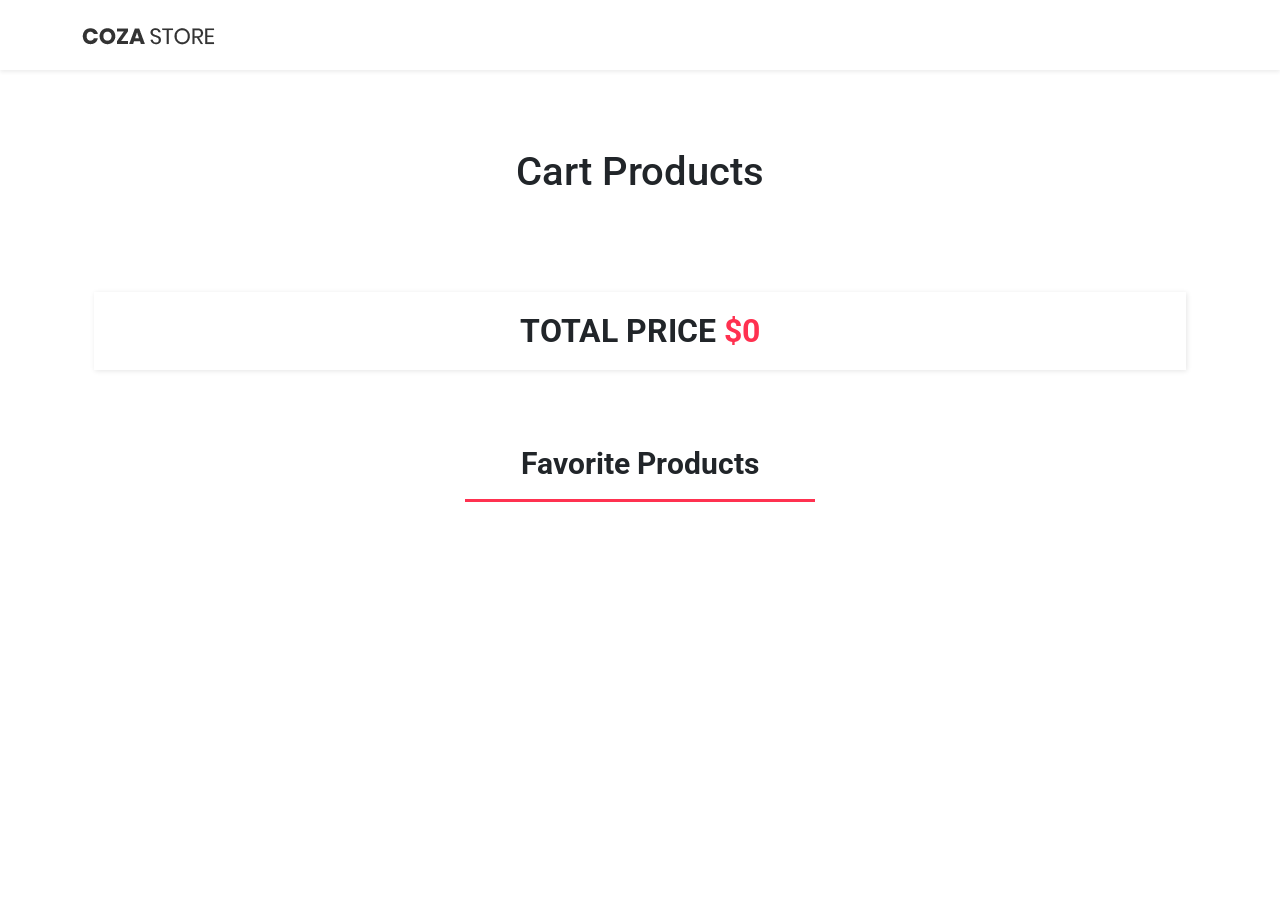
<file: cartProducts.html>
<!DOCTYPE html>
<html lang="en">

<head>
  <meta charset="UTF-8">
  <meta name="viewport" content="width=device-width, initial-scale=1.0">
  <title>Cart Products</title>
  <!-- bootstrap start -->
  <link rel="stylesheet" href="css/bootstrap.min.css">
  <!-- bootstrap end -->
  <!-- font awsome start -->
  <link rel="stylesheet" href="css/all.css">
  <!-- font awsome end -->
  <!-- start google font -->
  <link rel="preconnect" href="https://fonts.googleapis.com">
  <link rel="preconnect" href="https://fonts.gstatic.com" crossorigin>
  <link href="https://fonts.googleapis.com/css2?family=Roboto:ital,wght@0,100..900;1,100..900&display=swap"
    rel="stylesheet">
  <!-- end google font -->
  <!-- style css start -->
  <link rel="stylesheet" href="css/style.css">
  <!-- style css end -->
</head>

<body>

  <!-- navbar -->
  <nav class="navbar fixed-top bg-white shadow-sm">
    <div class="container">
      <a class="navbar-brand" href="index.html">
        <img src="images/logo-01.png" alt="" class="img-fluid">
      </a>
       <div class="ms-auto d-flex align-items-center">
      <a href="#" id="logout" class="mx-2 btn btn-outline-danger rounded-pill order-2">Log Out</a>
      <div id="user_info" class="ms-auto">
        <a href="#" id="user" class="text-uppercase text-black text-decoration-none order-1 mx-2"></a>
      </div>

      <div class="d-flex align-items-center  d-none">
        <div class="cart-wrapper me-4">
          <div class="cart-icon position-relative">
            <i class="fas fa-cart-shopping text-dark fs-3"></i>
            <span class="badge bg-danger rounded-circle position-absolute top-0 start-100 translate-middle">0</span>
            <div class="carts_products">
              <div class="cart-items"></div>
              <a href="cartsproducts.html" class="btn btn-outline-primary w-100 mt-2">View All Products</a>
            </div>
          </div>
        </div>

        <div class="auth-buttons">
          <a href="login.html" class="btn btn-outline-primary rounded-pill me-2" id="loginBtn">Login</a>
          <a href="register.html" class="btn btn-outline-success rounded-pill" id="registerBtn">Register</a>
        </div>
      </div>
    </div>
  </nav>
  <div class="navbar-spacer"></div>
  <!-- ////////////////////////////////////////////////////////////////////////////////////////////////// -->
  <div class="container  m-auto">
    <h1 class="text-center my-5">Cart Products</h1>
    <div class="row product-list  m-auto" id="checkout_items">
      <!-- <div class="checkout-item-inner-box d-flex align-items-center juistfiy-content-spacebetwen ">
        <img src="images/product-01.jpg" alt="" class="img-fluid">

        <div class="checkout-info-inner-box">
          <h2>${item.name}</h2>
          <div>
            <button class="Quantity-decrease" data-index="${index}">-</button>
            <span class="Quantity">${item.quantity}</span>
            <button class="Quantity-increase" data-index="${index}">+</button>
          </div>
          <p class="Price">$${total_Price_item}</p>
          <button href="#" class="btn btn-danger rounded-pill" data-index="${index}">remove fromcart</button>
        </div>

      </div> -->
    </div>

    <div class="row total_price_cont text-center container m-auto my-5">
      <h2 class="total_price_h2 text-center text-uppercase">total price <p class="d-inline " id="total_price_p"></p>
      </h2>
    </div>

    <div class="row favorite_product">
      <h2 class="favorite_product_h2 text-center">Favorite Products</h2>
      <div class="container m-auto py-5">
      <div class="favorite_product_list">
          
      </div>
      </div>
    </div>
  </div>
  <!-- /////////////////////////////////////////////////////////////////////////////////////////////////// -->
  <!-- bootstrap js start -->
  <script src="js/bootstrap.bundle.min.js"></script>
  <!-- bootstrap js end -->
  <!-- start google fonts -->
  <!-- <script src="js/all.min.js"></script> -->
  <!-- end google fonts -->
<!--  <script src="js/items.js"></script>-->
  <!-- script js start -->
  <script src="js/script.js"></script>
  <!-- script js end -->
  <!-- <script src="js/carts.js"></script> -->
</body>

</html>
</file>
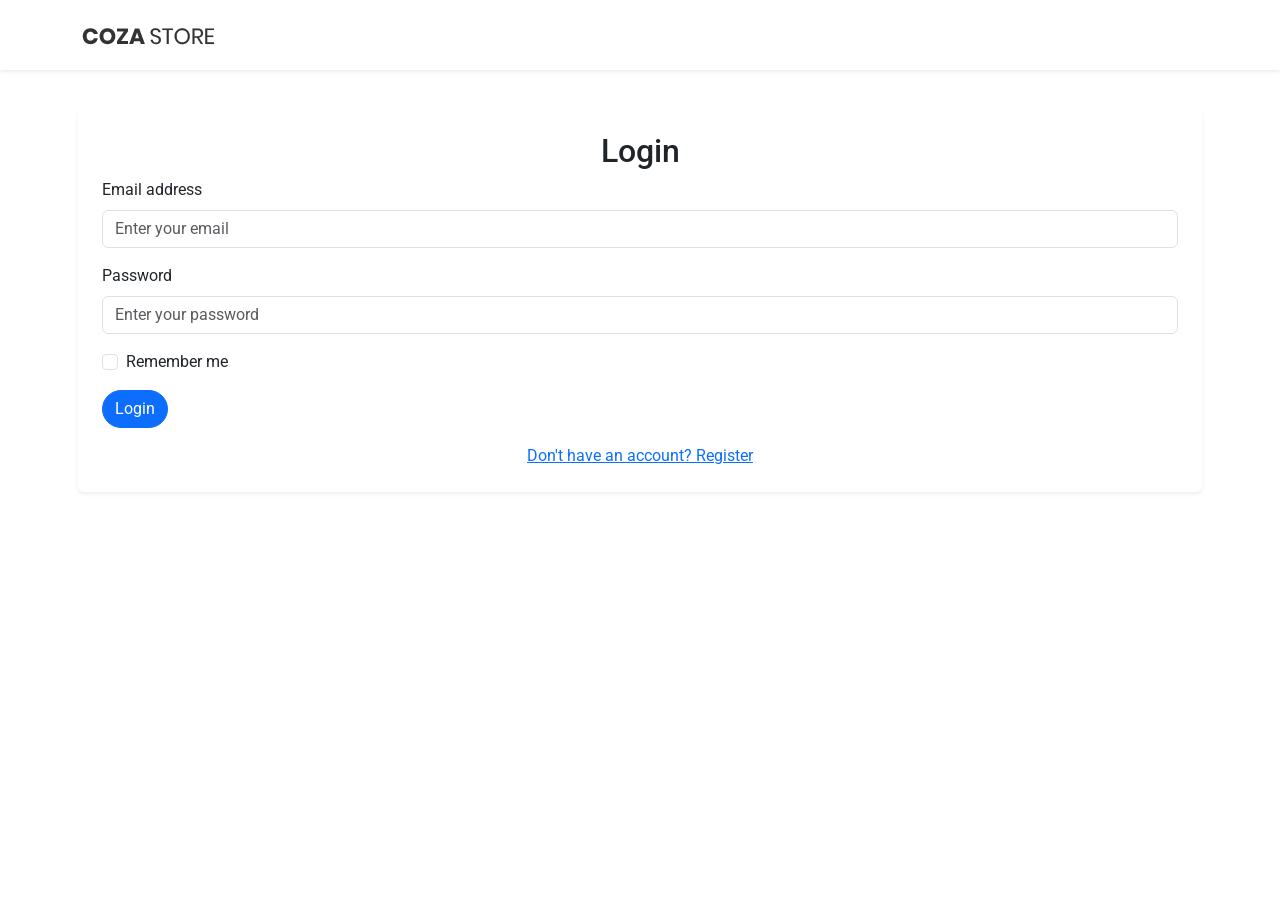
<file: login.html>
<!DOCTYPE html>
<html lang="en">

<head>
    <meta charset="UTF-8">
    <meta name="viewport" content="width=device-width, initial-scale=1.0">
    <title>Login</title>
    <!-- bootstrap start -->
    <link rel="stylesheet" href="css/bootstrap.min.css">
    <!-- bootstrap end -->
    <!-- font awsome start -->
    <link rel="stylesheet" href="css/all.css">
    <!-- font awsome end -->
    <!-- start google font -->  
    <link rel="preconnect" href="https://fonts.googleapis.com">
    <link rel="preconnect" href="https://fonts.gstatic.com" crossorigin>
    <link href="https://fonts.googleapis.com/css2?family=Roboto:ital,wght@0,100..900;1,100..900&display=swap"
        rel="stylesheet">
    <!-- end google font -->
    <!-- style css start -->
    <link rel="stylesheet" href="css/style.css">
    <!-- style css end -->
</head>

<body>
      
    <!-- navbar -->
       <nav class="navbar fixed-top bg-white shadow-sm">
  <div class="container">
    <a class="navbar-brand" href="index.html">
      <img src="images/logo-01.png" alt="" class="img-fluid">
    </a>
    
    <div class="d-flex align-items-center">
      
    </div>
  </div>
</nav>
<div class="navbar-spacer"></div>
<!-- ////////////////////////////////////////////////////////////////////////////////////////////////// -->
 <div class="login-section">
    <div class="container p-2 m-auto">   
        <div  class="w-90 m-auto p-4 shadow-sm bg-white rounded">
            <h2 class="text-center">Login</h2>
            <div class="mb-3">
                <label for="email" class="form-label">Email address</label>
                <input type="email" class="form-control" id="email_login" name="email" required placeholder="Enter your email">
            </div>
            <div class="mb-3">
                <label for="password" class="form-label">Password</label>
                <input type="password" class="form-control" id="password_login" name="password" required placeholder="Enter your password">
            </div>
            <div class="mb-3 form-check">
                <input type="checkbox" class="form-check-input" id="rememberMe">
                <label class="form-check-label" for="rememberMe">Remember me</label>
            </div>
            <button type="submit" class="btn btn-primary rounded-pill" id="loginSubmitBtn">Login</button>
            <a href="register.html" class="d-block text-center mt-3">Don't have an account? Register</a>
          </div>
    </div>
 </div>
 <!-- /////////////////////////////////////////////////////////////////////////////////////////////////// -->
    <!-- bootstrap js start -->
    <script src="js/bootstrap.bundle.min.js"></script>
    <!-- bootstrap js end -->
    <!-- start google fonts -->
    <!-- <script src="js/all.min.js"></script> -->
    <!-- end google fonts -->
    <!-- script js start -->
    <!-- <script src="js/script.js"></script> -->
    <!-- script js end -->
     <script src="js/login.js"></script>
</body>

</html>
</file>
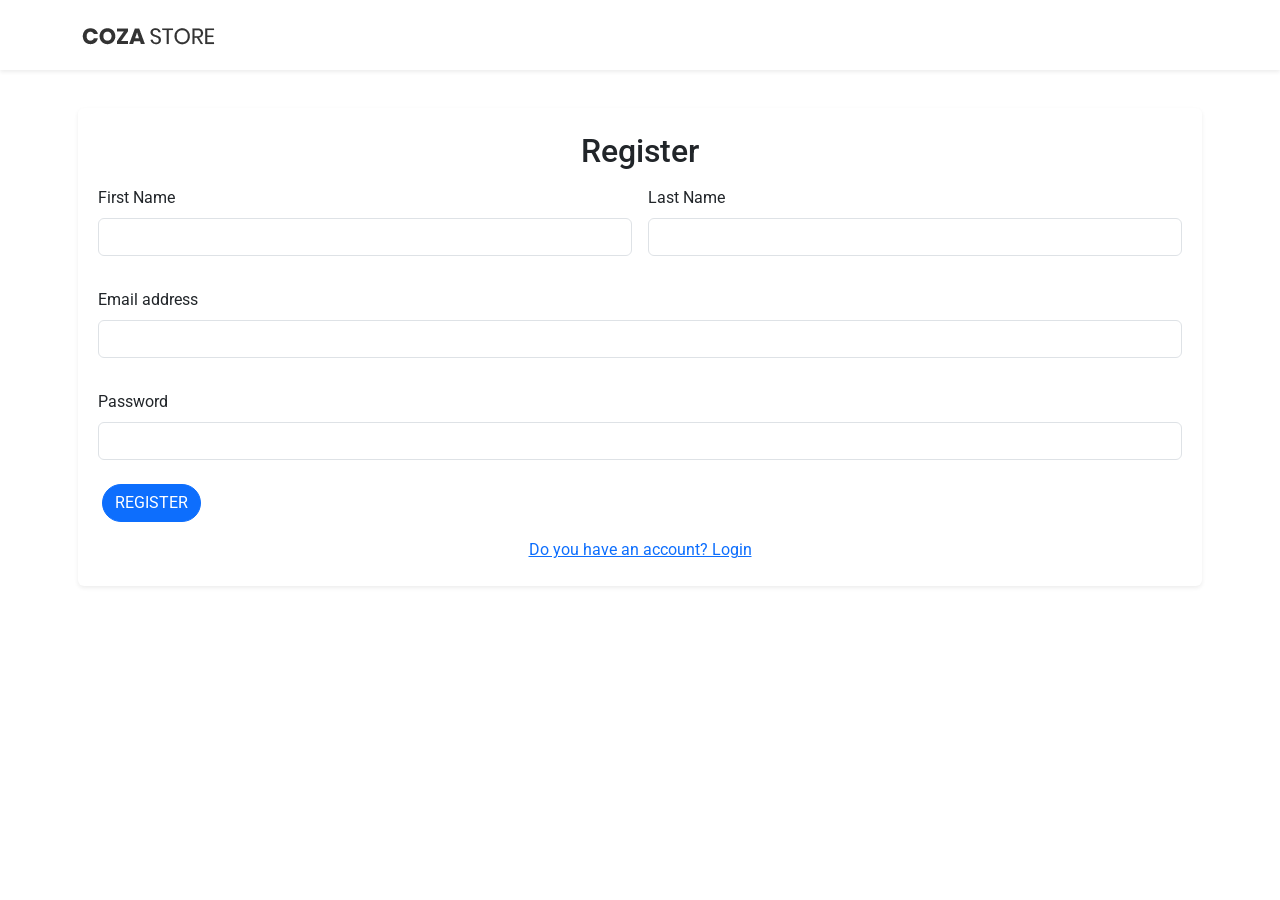
<file: register.html>
<!DOCTYPE html>
<html lang="en">

<head>
    <meta charset="UTF-8">
    <meta name="viewport" content="width=device-width, initial-scale=1.0">
    <title>Register</title>
    <!-- bootstrap start -->
    <link rel="stylesheet" href="css/bootstrap.min.css">
    <!-- bootstrap end -->
    <!-- font awsome start -->
    <link rel="stylesheet" href="css/all.css">
    <!-- font awsome end -->
    <!-- start google font -->  
    <link rel="preconnect" href="https://fonts.googleapis.com">
    <link rel="preconnect" href="https://fonts.gstatic.com" crossorigin>
    <link href="https://fonts.googleapis.com/css2?family=Roboto:ital,wght@0,100..900;1,100..900&display=swap"
        rel="stylesheet">
    <!-- end google font -->
    <!-- style css start -->
    <link rel="stylesheet" href="css/style.css">
    <!-- style css end -->
</head>

<body>
      
    <!-- navbar -->
       <nav class="navbar fixed-top bg-white shadow-sm">
  <div class="container">
    <a class="navbar-brand" href="index.html">
      <img src="images/logo-01.png" alt="" class="img-fluid">
    </a>
    
    <div class="d-flex align-items-center">
     
    </div>
  </div>
</nav>
<div class="navbar-spacer"></div>
<!-- ////////////////////////////////////////////////////////////////////////////////////////////////// -->
  <div class="register-section">
    <div class="container p-2 m-auto ">
         
        <div class="w-90 m-auto p-4 shadow-sm bg-white rounded">
            <h2 class="text-center">Register</h2>
            <div class="mb-3 row">
                <div class="col-md-6 col-lg-6 p-2">
                <label for="firstname" class="form-label">First Name</label>
                <input type="text" class="form-control" id="firstname" name="firstname" required>
                </div>
                <div class="col-md-6 col-lg-6 p-2">
                <label for="lastname" class="form-label">Last Name</label>
                <input type="text" class="form-control" id="lastname" name="lastname" required>
                </div>
            </div>
            <div class="mb-3 row">
                <div class="col-md-12 col-lg-12 p-2">
                <label for="email" class="form-label">Email address</label>
                <input type="email" class="form-control" id="email_register" name="email" required>
                </div>
            </div>
            <div class="mb-3 row">
                <div class="col-md-12 col-lg-12 p-2">
                <label for="password" class="form-label">Password</label>
                <input type="password" class="form-control" id="password_register" name="password" required>
                </div>
            </div>

                <button type="submit" class="btn btn-primary rounded-pill text-uppercase m-auto" id="registerSubmitBtn">Register</button>
                <a href="login.html" class="d-block text-center mt-3">Do you have an account? Login</a>
            </form>
        </div>
    </div>
 </div>
 <!-- ////////////////////////////////////////////////////////////////////////////////////////////////// -->
    <!-- bootstrap js start -->
    <script src="js/bootstrap.bundle.min.js"></script>
    <!-- bootstrap js end -->
    <!-- start google fonts -->
    <!-- <script src="js/all.min.js"></script> -->
    <!-- end google fonts -->
    <!-- script js start -->
    <!-- <script src="js/script.js"></script> -->
    <!-- script js end -->
     <script src="js/register.js"></script>
</body>

</html>
</file>
<file: css/style.css>
* {
    margin: 0;
    padding: 0;
    box-sizing: border-box;
}

.selector-for-some-widget {
    box-sizing: content-box;
}

body {
    font-family: "Roboto", sans-serif;
    /* perspective: 600px; */
    padding-top: 100px;
    position: relative;
}

:root {
    --main-dark-color: #19283f;
    --main-darkblue-color: #079c9d;
    --main-orange-color: #ffc501;
    --main-red-color: #ff3150;
    --main-textndark-color: #f0f8fb;
    --main-pdark-gray-color: #8b9ca6;
    --main-white-color: #ffffff;
    --main-black-color: #000;
    --main-blue-color: #43d4cf;
    --main-fb-i-color: #347cd2;
    --main-tw-i-color: #1ec4ff;
    --main-li-i-color: #0073ff;
    --main-yu-i-color: #ff4032;
}
.navbar {
    min-height: 70px;
}

.cart-wrapper {
    position: relative;
}

.cart-icon {
    cursor: pointer;
    /* display: none; */
}
.cart-icon i{
    
    display: none;
    color:#4194fa !important;

} 

.cart-icon .badge {
    font-size: 0.75rem;
    min-width: 1.5rem;
    min-height: 1.5rem;
    display: flex;
    align-items: flex-start;
    justify-content: center;
    display: none;
    background: transparent !important;
    color:#4194fa !important;
    left: 25px;
    top: -6px;
    /* align-self: self-start; */
}
#logout{
    display: none;
}
.carts_products {
    position: absolute;
    top: 150%;
    right: 0;
    /* left: 50%; */
    /* transform: translateX(-50%); */
    width: 420px;
    min-height: 100px;
    background: var(--main-white-color);
    padding: 1rem;
    border-radius: 8px;
    box-shadow: 0 2px 10px rgba(0,0,0,0.1);
    display: none;
    /* visibility: hidden; */
    z-index: 1001;
    overflow-y: auto;
}
.carts_products.active{
    display: block;
}

.cart-items {
    max-height: 350px;
    overflow-y: auto;
    overflow-x: hidden;
    max-width: 100%;
    min-height: 200px;
    padding: .5rem;
}
.cart-item-inner-box{
    width: 350px;
    height: 150px;
    display: flex;
    justify-content: space-between;
    align-items: center;
    border: 1px #eee solid;
    border-radius: 4px;
    overflow: hidden;
    margin: 10px auto;
    box-shadow: 1px 1px 5px rgba(0, 0, 0, 0.1);
    /* padding: 10px; */
}
.cart-item-inner-box img{
  width: 40%;
  height: 100%;
  /* z-index: 1; */
}
.info-inner-box{
    padding: 5px;
    padding-right: 15px;
}
.info-inner-box h2{
    font-size: 22px;
}
.info-inner-box div button {
   /* padding: .25rem .5rem;
    */
    width: 25px;
    height: 25px;
   border: none;
    display: flex;
    justify-content: center;
    align-items: center;
}
.info-inner-box div{
    display: flex;
    align-self: center;
    gap: 5px;
    margin-top: 5px;
}
.info-inner-box div button:hover{
    background-color: #c3bdbd;
}
.info-inner-box div span{
    font-size: 18px;
    min-width: 40px;
    display: flex;
    justify-content: center;
    align-items: center;
}
.info-inner-box p{
    margin-top: 10px;
}
.info-inner-box > button{
    margin-top: -20px;
}
.auth-buttons .btn {
    padding: 0.5rem 1.5rem;
}

.section1 .box{
    /* border: 1px solid var(--main-pdark-gray-color); */
    overflow: hidden;
    box-shadow: 1px 1px 5px rgba(0, 0, 0, 0.1);
    transition: all 0.3s ease-in-out;
}
.section1 .box:hover{
    transform: translateY(-30px);
    border: 1px solid var(--main-red-color);
    transform-style: preserve-3d;
}
.section1 .box .img-box{
height: 350px !important;

}
.section1 .box i{
    cursor: pointer;
    /* pointer-events: var(--main-blue-color); */
}
.section1 .box i:focus{
    pointer-events: none !important;
}

.section1 .box .img-box img{
    width: 100%;
    height: 100%;
    object-fit: fill;
}
.section1 .box button.active{
    background-color: red !important;
    display: none;
    /* pointer-events: none; */
}
/* .section1 .box button.see{
    background-color: blue !important;
     display: inline;
} */

input:focus{
    outline: none !important;
    box-shadow: none !important;
}
/* .cart-item{
    width: 330px;
    height: 150px;
    border: 1px solid var(--main-pdark-gray-color);
    display: flex;
    align-items: center;
    justify-content: space-between;
    border-radius: 8px;
    padding-right: 10px;
    padding-left: 10px;
    margin-bottom: 1rem;
} */


.checkout-item-inner-box{
    width: 350px;
    height: 150px;
    display: flex;
    justify-content: space-between;
    align-items: center;
    border: 1px #eee solid;
    /* gap: 10px; */
    border-radius: 4px;
    overflow: hidden;
    margin: 15px auto;
    /* padding: 10px; */
    transition: all .3s ease-in-out;
}
.checkout-item-inner-box:hover{
   border: #ff3150 1px solid;
   transform: translateY(-10px);
}
.checkout-item-inner-box img{
  width: 40%;
  height: 100%;
  margin-right: auto;
  object-fit: fill;
}
.checkout-info-inner-box{
    padding: 5px;
    padding-right: 15px;
}
.checkout-info-inner-box h2{
    font-size: 22px;
}
.checkout-info-inner-box div button {
   /* padding: .25rem .5rem;
    */
    width: 25px;
    height: 25px;
   border: none;
    display: flex;
    justify-content: center;
    align-items: center;
}
.checkout-info-inner-box div{
    display: flex;
    align-self: center;
    gap: 5px;
    margin-top: 5px;
}
.checkout-info-inner-box div button:hover{
    background-color: #c3bdbd;
}
.checkout-info-inner-box div span{
    font-size: 18px;
    min-width: 40px;
    display: flex;
    justify-content: center;
    align-items: center;
}
.checkout-info-inner-box p{
    margin-top: 10px;
}
.checkout-info-inner-box > button{
    margin-top: -20px;
}
.total_price_h2{
    padding: 20px;
    font-weight: bold;
    box-shadow: 1px 1px 5px rgba(0, 0, 0, 0.1);
}
.total_price_h2 p{
    color: #ff3150;
}
.favorite_product_list {
width: 90%;
display: flex;
flex-wrap: nowrap;
overflow-x: auto;
margin: auto;

}
.favorite-item{
    min-width: 300px;
    border: #eee 1px solid;
    box-shadow: 1px 1px 5px rgba(0, 0, 0, 0.1);
    margin: 10px auto; 
    transition: all .3s ease-in-out;
    border-radius: 5px;
    overflow: hidden;
}
.favorite-item:hover{
    border: #ff3150 1px solid;
    transform: translateY(-10px);
}
.favorite-item img{
    width: 100%;
    height: 200px;
    object-fit: fill;
}
.favorite-item i{
    margin-bottom: 10px;
    color: #ff3150 !important;
    cursor: pointer;
}

.favorite_product_h2{
    font-size: 30px;
    margin-bottom: 15px;
    padding: 20px;
    padding-bottom: 30px;
    /* border-bottom: #ff3150 2px solid; */
    position: relative;
    font-weight: bold;
}

.favorite_product_h2::after{
    content: "";
    position: absolute;
    bottom: 0;
    left: 50%;
    transform: translateX(-50%);
    display: block;
    width: 350px;
    height: 3px;
    background: #ff3150;
    margin: 10px auto;
    transition: all 0.3s ease-in-out;
}
.favorite_product_h2:hover:after{
    width: 450px;
}
</file>
